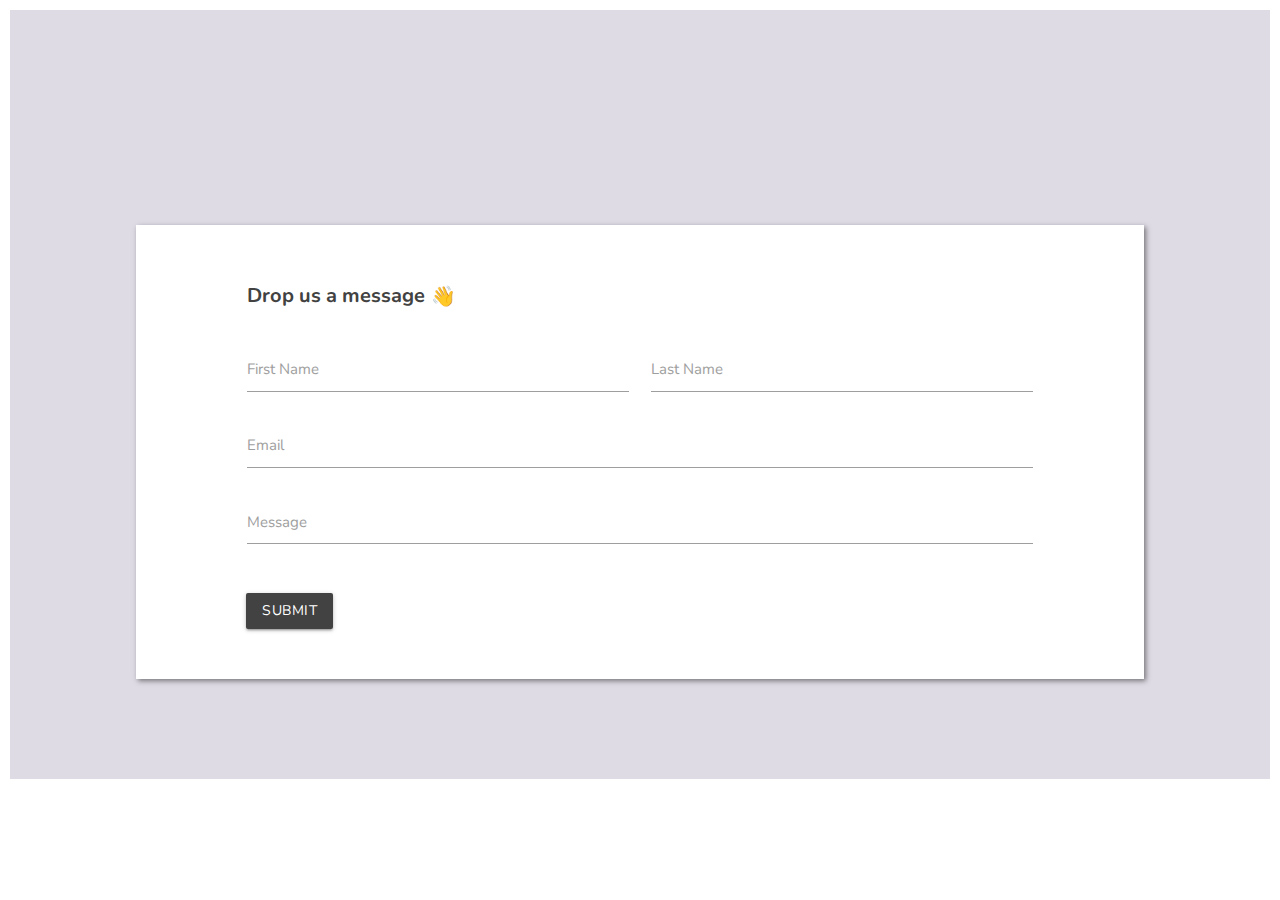
<file: index.html>
<!DOCTYPE html>
<html lang="en">
<head>

  <title>SNKBTE</title>

  <meta name="description" content="exuve" />

  <meta http-equiv="Content-Type" content="text/html; charset=UTF-8"/>
  <meta name="viewport" content="width=device-width, initial-scale=1, maximum-scale=1.0"/>

 <!-- Global site tag (gtag.js) - Google Analytics -->
 <script async src="https://www.googletagmanager.com/gtag/js?id=UA-93900315-2"></script>
 <script>
   window.dataLayer = window.dataLayer || [];
   function gtag(){dataLayer.push(arguments);}
   gtag('js', new Date());
 
   gtag('config', 'UA-93900315-2');
 </script>
 <!-- Global site tag (gtag.js) - Google Analytics -->

  


  <!-- CSS  -->
  <link href="https://fonts.googleapis.com/icon?family=Material+Icons" rel="stylesheet">
  <link href="css/materialize.css" type="text/css" rel="stylesheet" media="screen,projection"/>
  <link href="css/style.css" type="text/css" rel="stylesheet" media="screen,projection"/>

  <link rel="shortcut icon" href="https://res.cloudinary.com/mselbekk-com/image/upload/v1576804380/ee_dyap9v.png" type="image/x-icon" />

  <link href="https://fonts.googleapis.com/css?family=Roboto+Slab&display=swap" rel="stylesheet">
  <link href="https://fonts.googleapis.com/css?family=Poppins&display=swap" rel="stylesheet">
  <link href="https://fonts.googleapis.com/css?family=Bree+Serif|Lobster|Patua+One&display=swap" rel="stylesheet">
  <link href="https://fonts.googleapis.com/css?family=Nunito:600,700,800,900&display=swap" rel="stylesheet">
  <link href="https://afeld.github.io/emoji-css/emoji.css" rel="stylesheet">

  
  



  <script type="text/javascript">
    // global varibles
    var done = true,
        fading_div = document.getElementById('fading_div'),
        fade_in_button = document.getElementById('fade_in'),
        fade_out_button = document.getElementById('fade_out');
    
    function function_opacity(opacity_value, fade_in_or_fade_out) { // fade_in_or_out - 0 = fade in, 1 = fade out
        fading_div.style.opacity = opacity_value / 100;
        fading_div.style.filter = 'alpha(opacity=' + opacity_value + ')';
        if (fade_in_or_fade_out == 'in' && opacity_value == 1) {
            fading_div.style.display = 'block';
        }
        if (fade_in_or_fade_out == 'in' && opacity_value == 100) {
            done = true;
        }
        if (fade_in_or_fade_out == 'out' && opacity_value == 1) {
            fading_div.style.display = 'none';
            done = true;
        }
    }
    //this will equlaize the end result
    // fade in button
    fade_in_button.onclick = function () {
        if (done && fading_div.style.opacity !== '1') {
            done = false;
            for (var i = 1; i <= 100; i++) {
                setTimeout("function_opacity(" + i + ",'in')", i * 5);
            }
        }
    };
    
    // fade out button
    fade_out_button.onclick = function () {
        if (done && fading_div.style.opacity !== '0') {
            done = false;
            for (var i = 100; i >= 1; i--) {
                setTimeout("function_opacity(" + i + ",'out')", (i - 100) * -1 * 5);
            }
        }
    };
    alert (test);
    </script>








</head>
<body>
  <!-- <nav class="light-blue lighten-1" role="navigation">
    <div class="nav-wrapper container"><a id="logo-container" href="#" class="brand-logo">Logo</a>
      <ul class="right hide-on-med-and-down">
        <li><a href="#">Navbar Link</a></li>
      </ul>

      <ul id="nav-mobile" class="sidenav">
        <li><a href="#">Navbar Link</a></li>
      </ul>
      <a href="#" data-target="nav-mobile" class="sidenav-trigger"><i class="material-icons">menu</i></a>
    </div>
  </nav> -->

  <div class="background-cover">
    
    <!-- <img src="img/ee.png"/> -->

  <div class="section no-pad-bot top" id="index-banner">
    <div class="container top">

      <br><br>


      <!-- <img src="img/1_enrfk1.png">

      <div class="section-2">
        <h1>Sample header text</h1>


      </div> -->

    
      <!-- <h1 id="fade_in">COMING SOON!</h1> -->
      <!-- <div class="row below">
        <h5 class="header col s12">Hello<span class="emoji">👋</span>My name is Rory Davies and im a Digital Sales Manager at News UK. I have 5+ years in the media industry, specialing in agency sales. See my employment / work experience <a href="https://www.linkedin.com/in/rory-davies-329303a5/">here</a></h5>
      </div> -->

      <!-- <i class="em em-wave"></i> -->

      <!-- <div class="row">

          <a href="https://www.linkedin.com/in/morgan-christian-selbekk-a0617738/" target="blank">
           <svg width="40" height="40" viewBox="0 0 46 46" fill="none" xmlns="http://www.w3.org/2000/svg">
              <rect width="46" height="46" rx="23" fill="#272727"/>
              <path d="M15.8891 14.0156C14.5142 14.0156 13.6152 14.9184 13.6152 16.105C13.6152 17.2655 14.4874 18.1941 15.8363 18.1941H15.8624C17.2642 18.1941 18.1366 17.2655 18.1366 16.105C18.1104 14.9184 17.2642 14.0156 15.8891 14.0156Z" fill="white"/>
              <path d="M13.8528 19.8451H17.8722V31.9376H13.8528V19.8451Z" fill="white"/>
              <path d="M27.7379 19.5613C25.5696 19.5613 24.1156 21.5988 24.1156 21.5988V19.8451H20.0961V31.9376H24.1154V25.1847C24.1154 24.8232 24.1416 24.4622 24.2478 24.2037C24.5384 23.4818 25.1996 22.7339 26.31 22.7339C27.7645 22.7339 28.3462 23.8429 28.3462 25.4685V31.9376H32.3652V25.004C32.3652 21.2897 30.3822 19.5613 27.7379 19.5613Z" fill="white"/>
              </svg>
              
          </a>

          <a href="https://twitter.com/mselbekk1" target="blank">
            <svg width="40" height="40" viewBox="0 0 46 46" fill="none" xmlns="http://www.w3.org/2000/svg">
              <rect width="46" height="46" rx="23" fill="#272727"/>
              <g clip-path="url(#clip0)">
              <path d="M33 18.6088C32.2934 18.9188 31.5406 19.1242 30.7556 19.2239C31.5631 18.7418 32.1794 17.9842 32.4692 17.071C31.7163 17.5199 30.8851 17.8369 29.9992 18.0139C29.2843 17.2527 28.2654 16.7812 27.1539 16.7812C24.9974 16.7812 23.2613 18.5316 23.2613 20.6774C23.2613 20.9862 23.2874 21.2831 23.3516 21.5657C20.1132 21.4077 17.2478 19.8557 15.3229 17.4914C14.9868 18.0744 14.7897 18.7418 14.7897 19.4603C14.7897 20.8092 15.4844 22.0051 16.5199 22.6974C15.8941 22.6855 15.2801 22.5038 14.76 22.2176C14.76 22.2295 14.76 22.2449 14.76 22.2604C14.76 24.1532 16.1102 25.7255 17.8807 26.0877C17.5637 26.1744 17.2181 26.2159 16.8595 26.2159C16.6101 26.2159 16.3584 26.2017 16.1221 26.1494C16.6267 27.692 18.0589 28.8261 19.7618 28.8629C18.4365 29.8996 16.7538 30.5242 14.9322 30.5242C14.6128 30.5242 14.3064 30.5099 14 30.4707C15.7254 31.5834 17.7703 32.2188 19.9755 32.2188C27.1432 32.2188 31.062 26.2812 31.062 21.1346C31.062 20.9624 31.0561 20.7962 31.0478 20.6311C31.8208 20.0825 32.4704 19.3973 33 18.6088Z" fill="white"/>
              </g>
              <defs>
              <clipPath id="clip0">
              <rect width="19" height="19" fill="white" transform="translate(14 15)"/>
              </clipPath>
              </defs>
              </svg>
              
            </a>

            <a href="https://res.cloudinary.com/mselbekk-com/image/upload/v1568562470/MS-CV-2020_ujqaxs.pdf" target="_blank" title="CV">

              <svg width="40" height="40" viewBox="0 0 46 46" fill="none" xmlns="http://www.w3.org/2000/svg">
                <rect width="46" height="46" rx="23" fill="#272727"/>
                <rect x="12" y="15" width="22" height="16" fill="white"/>
                <path class="cv" d="M15.33 23.48C15.33 22.7867 15.48 22.17 15.78 21.63C16.08 21.0833 16.4967 20.66 17.03 20.36C17.57 20.0533 18.18 19.9 18.86 19.9C19.6933 19.9 20.4067 20.12 21 20.56C21.5933 21 21.99 21.6 22.19 22.36H20.31C20.17 22.0667 19.97 21.8433 19.71 21.69C19.4567 21.5367 19.1667 21.46 18.84 21.46C18.3133 21.46 17.8867 21.6433 17.56 22.01C17.2333 22.3767 17.07 22.8667 17.07 23.48C17.07 24.0933 17.2333 24.5833 17.56 24.95C17.8867 25.3167 18.3133 25.5 18.84 25.5C19.1667 25.5 19.4567 25.4233 19.71 25.27C19.97 25.1167 20.17 24.8933 20.31 24.6H22.19C21.99 25.36 21.5933 25.96 21 26.4C20.4067 26.8333 19.6933 27.05 18.86 27.05C18.18 27.05 17.57 26.9 17.03 26.6C16.4967 26.2933 16.08 25.87 15.78 25.33C15.48 24.79 15.33 24.1733 15.33 23.48ZM29.8272 19.98L27.3372 27H25.1972L22.7072 19.98H24.5272L26.2672 25.28L28.0172 19.98H29.8272Z" fill="#272727"/>
                </svg>
            </a>
      </div> -->
      <br><br>
<!--Here-->
    </div>
  </div>




<!-- <div class="section no-pad-bot middle">
<div class="container middle">
  <div class="row">
<div class="col s6 skills-left">
  <h1>Main skill set</h1>
  <ul>
    <li><img src="img/icon-1.svg" alt="HTML">HTML</li>
    <li><img src="img/icon-2.svg" alt="CSS">CSS</li>
    <li><img src="img/icon-3.svg" alt="JavaScript">JavaScript (learning)</li>
    <li><img src="img/icon-4.svg" alt="Tech Support">Tech Support</li>
    <li><img src="img/icon-5.svg" alt="Customer Success">Customer Success</li>
  </ul>
</div>
<div class="col s6 skills-right">
  <h1>Experience using</h1>
  <ul>
      <li><img src="img/icon-7.svg" alt="SFCC">SFCC</li>
      <li><img src="img/icon-8.svg" alt="Magento">Magento</li>
      <li><img src="img/icon-9.svg" alt="Shopify">Shopify</li>
      <li><img src="img/icon-6.svg" alt="Wordpress">Wordpress</li>
      <li><img src="img/icon-10.svg" alt="Photoshop">Photoshop</li>
  </ul>
</div>
</div>
</div>
</div> -->


  <footer class="page-footer">
    <div class="container bottom">
      <div class="row grey-box">

        <h2>Drop us a message<span class="emoji">👋</span> </h2>
       
                <form class="col s12" name="contact" data-netlify="true">

                  <div class="row">
                    <div class="input-field col s6">
                      <input id="first_name" type="text" type="text" name="first name">
                      <label for="first_name" >First Name</label>
                    </div>
                    <div class="input-field col s6">
                      <input id="last_name" type="text" type="text" name="second name">
                      <label for="last_name">Last Name</label>
                    </div>
                  </div>

                  <div class="row">
                    <div class="input-field col s12">
                      <input id="email" type="email" type="email" name="email">
                      <label for="email">Email</label>
                    </div>
                  </div>

                  <div class="row">
                      <div class="input-field col s12">
                        <textarea id="textarea2" class="materialize-textarea" data-length="120" name="message"></textarea>
                        <label for="textarea2">Message</label>
                      </div>
                    </div>

                    <div class="row">
                        <button id="send" class="btn waves-effect waves-light" type="submit" name="action" value="Send">Submit</button>
                    </div>
                  </form>
                </form>
              </div>
      </div>
  </footer>
</div>


  <!--  Scripts-->
  <script src="https://code.jquery.com/jquery-2.1.1.min.js"></script>
  <script src="js/materialize.js"></script>
  <script src="js/init.js"></script>


  </body>
</html>
</file>
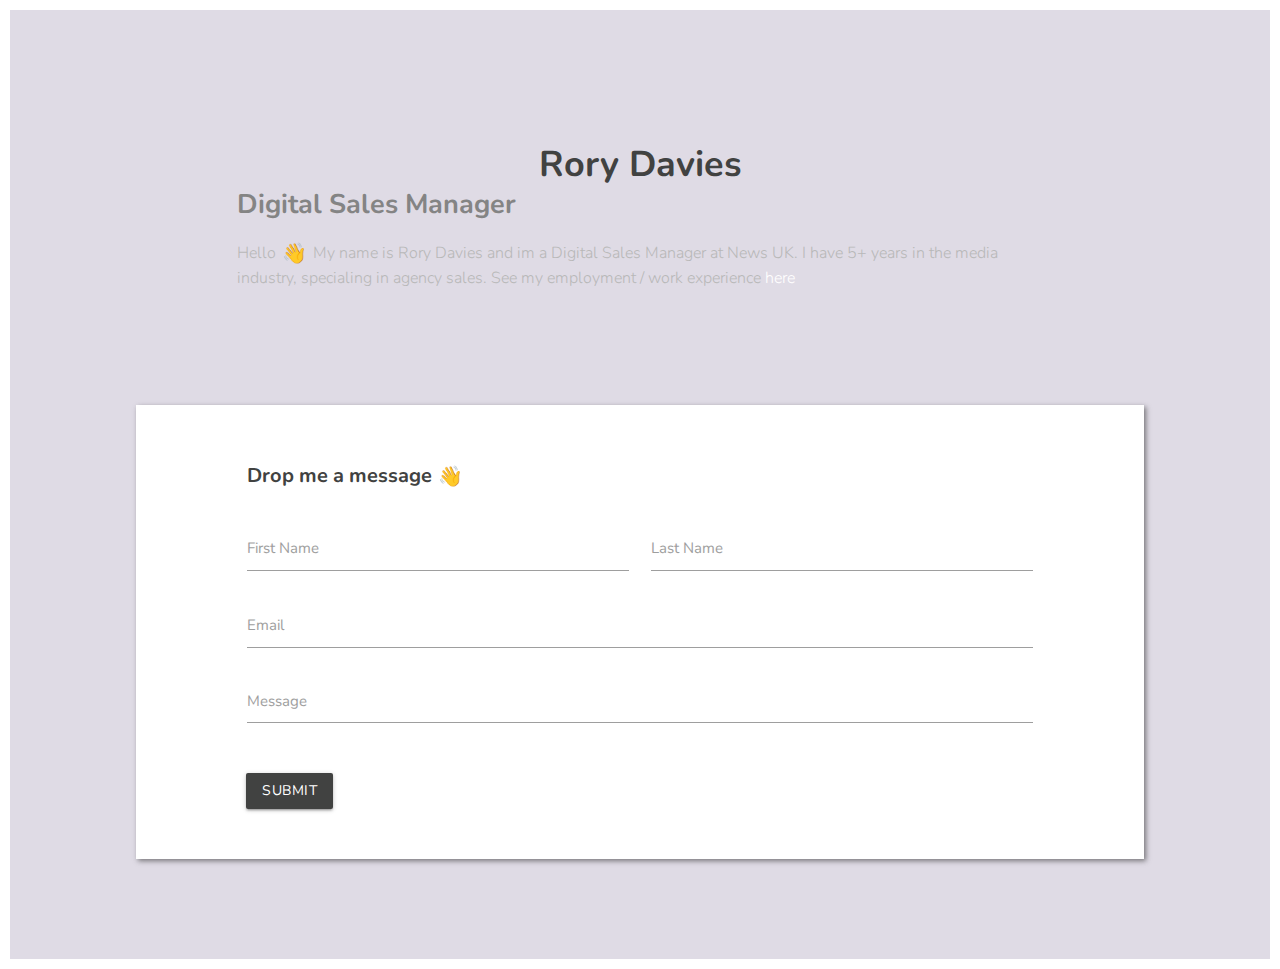
<file: index copy.html>
<!DOCTYPE html>
<html lang="en">
<head>

  <title>Rory Davies</title>

  <meta name="description" content="My name is Rory Davies and im a Digital Sales Manager at News UK. I have 5+ years in the media industry, specialing in agency sales" />

  <meta http-equiv="Content-Type" content="text/html; charset=UTF-8"/>
  <meta name="viewport" content="width=device-width, initial-scale=1, maximum-scale=1.0"/>

 <!-- Global site tag (gtag.js) - Google Analytics -->
 <script async src="https://www.googletagmanager.com/gtag/js?id=UA-93900315-2"></script>
 <script>
   window.dataLayer = window.dataLayer || [];
   function gtag(){dataLayer.push(arguments);}
   gtag('js', new Date());
 
   gtag('config', 'UA-93900315-2');
 </script>
 <!-- Global site tag (gtag.js) - Google Analytics -->

  


  <!-- CSS  -->
  <link href="https://fonts.googleapis.com/icon?family=Material+Icons" rel="stylesheet">
  <link href="css/materialize.css" type="text/css" rel="stylesheet" media="screen,projection"/>
  <link href="css/style.css" type="text/css" rel="stylesheet" media="screen,projection"/>

  <link rel="shortcut icon" href="https://res.cloudinary.com/mselbekk-com/image/upload/v1576209580/roryyyyy_i2m20n.png" type="image/x-icon" />

  <link href="https://fonts.googleapis.com/css?family=Roboto+Slab&display=swap" rel="stylesheet">
  <link href="https://fonts.googleapis.com/css?family=Poppins&display=swap" rel="stylesheet">
  <link href="https://fonts.googleapis.com/css?family=Bree+Serif|Lobster|Patua+One&display=swap" rel="stylesheet">
  <link href="https://fonts.googleapis.com/css?family=Nunito:600,700,800,900&display=swap" rel="stylesheet">
  <link href="https://afeld.github.io/emoji-css/emoji.css" rel="stylesheet">

  
  



  <script type="text/javascript">
    // global varibles
    var done = true,
        fading_div = document.getElementById('fading_div'),
        fade_in_button = document.getElementById('fade_in'),
        fade_out_button = document.getElementById('fade_out');
    
    function function_opacity(opacity_value, fade_in_or_fade_out) { // fade_in_or_out - 0 = fade in, 1 = fade out
        fading_div.style.opacity = opacity_value / 100;
        fading_div.style.filter = 'alpha(opacity=' + opacity_value + ')';
        if (fade_in_or_fade_out == 'in' && opacity_value == 1) {
            fading_div.style.display = 'block';
        }
        if (fade_in_or_fade_out == 'in' && opacity_value == 100) {
            done = true;
        }
        if (fade_in_or_fade_out == 'out' && opacity_value == 1) {
            fading_div.style.display = 'none';
            done = true;
        }
    }
    
    // fade in button
    fade_in_button.onclick = function () {
        if (done && fading_div.style.opacity !== '1') {
            done = false;
            for (var i = 1; i <= 100; i++) {
                setTimeout("function_opacity(" + i + ",'in')", i * 5);
            }
        }
    };
    
    // fade out button
    fade_out_button.onclick = function () {
        if (done && fading_div.style.opacity !== '0') {
            done = false;
            for (var i = 100; i >= 1; i--) {
                setTimeout("function_opacity(" + i + ",'out')", (i - 100) * -1 * 5);
            }
        }
    };
    alert (test);
    </script>








</head>
<body>
  <!-- <nav class="light-blue lighten-1" role="navigation">
    <div class="nav-wrapper container"><a id="logo-container" href="#" class="brand-logo">Logo</a>
      <ul class="right hide-on-med-and-down">
        <li><a href="#">Navbar Link</a></li>
      </ul>

      <ul id="nav-mobile" class="sidenav">
        <li><a href="#">Navbar Link</a></li>
      </ul>
      <a href="#" data-target="nav-mobile" class="sidenav-trigger"><i class="material-icons">menu</i></a>
    </div>
  </nav> -->

  <div class="background-cover">

  <div class="section no-pad-bot top" id="index-banner">
    <div class="container top">

      <br><br>

    
      <h1 id="fade_in">Rory Davies</h1>
      <h2 class="">Digital Sales Manager</h2>
      <div class="row below">
        <h5 class="header col s12">Hello<span class="emoji">👋</span>My name is Rory Davies and im a Digital Sales Manager at News UK. I have 5+ years in the media industry, specialing in agency sales. See my employment / work experience <a href="https://www.linkedin.com/in/rory-davies-329303a5/">here</a></h5>
      </div>

      <!-- <i class="em em-wave"></i> -->

      <!-- <div class="row">

          <a href="https://www.linkedin.com/in/morgan-christian-selbekk-a0617738/" target="blank">
           <svg width="40" height="40" viewBox="0 0 46 46" fill="none" xmlns="http://www.w3.org/2000/svg">
              <rect width="46" height="46" rx="23" fill="#272727"/>
              <path d="M15.8891 14.0156C14.5142 14.0156 13.6152 14.9184 13.6152 16.105C13.6152 17.2655 14.4874 18.1941 15.8363 18.1941H15.8624C17.2642 18.1941 18.1366 17.2655 18.1366 16.105C18.1104 14.9184 17.2642 14.0156 15.8891 14.0156Z" fill="white"/>
              <path d="M13.8528 19.8451H17.8722V31.9376H13.8528V19.8451Z" fill="white"/>
              <path d="M27.7379 19.5613C25.5696 19.5613 24.1156 21.5988 24.1156 21.5988V19.8451H20.0961V31.9376H24.1154V25.1847C24.1154 24.8232 24.1416 24.4622 24.2478 24.2037C24.5384 23.4818 25.1996 22.7339 26.31 22.7339C27.7645 22.7339 28.3462 23.8429 28.3462 25.4685V31.9376H32.3652V25.004C32.3652 21.2897 30.3822 19.5613 27.7379 19.5613Z" fill="white"/>
              </svg>
              
          </a>

          <a href="https://twitter.com/mselbekk1" target="blank">
            <svg width="40" height="40" viewBox="0 0 46 46" fill="none" xmlns="http://www.w3.org/2000/svg">
              <rect width="46" height="46" rx="23" fill="#272727"/>
              <g clip-path="url(#clip0)">
              <path d="M33 18.6088C32.2934 18.9188 31.5406 19.1242 30.7556 19.2239C31.5631 18.7418 32.1794 17.9842 32.4692 17.071C31.7163 17.5199 30.8851 17.8369 29.9992 18.0139C29.2843 17.2527 28.2654 16.7812 27.1539 16.7812C24.9974 16.7812 23.2613 18.5316 23.2613 20.6774C23.2613 20.9862 23.2874 21.2831 23.3516 21.5657C20.1132 21.4077 17.2478 19.8557 15.3229 17.4914C14.9868 18.0744 14.7897 18.7418 14.7897 19.4603C14.7897 20.8092 15.4844 22.0051 16.5199 22.6974C15.8941 22.6855 15.2801 22.5038 14.76 22.2176C14.76 22.2295 14.76 22.2449 14.76 22.2604C14.76 24.1532 16.1102 25.7255 17.8807 26.0877C17.5637 26.1744 17.2181 26.2159 16.8595 26.2159C16.6101 26.2159 16.3584 26.2017 16.1221 26.1494C16.6267 27.692 18.0589 28.8261 19.7618 28.8629C18.4365 29.8996 16.7538 30.5242 14.9322 30.5242C14.6128 30.5242 14.3064 30.5099 14 30.4707C15.7254 31.5834 17.7703 32.2188 19.9755 32.2188C27.1432 32.2188 31.062 26.2812 31.062 21.1346C31.062 20.9624 31.0561 20.7962 31.0478 20.6311C31.8208 20.0825 32.4704 19.3973 33 18.6088Z" fill="white"/>
              </g>
              <defs>
              <clipPath id="clip0">
              <rect width="19" height="19" fill="white" transform="translate(14 15)"/>
              </clipPath>
              </defs>
              </svg>
              
            </a>

            <a href="https://res.cloudinary.com/mselbekk-com/image/upload/v1568562470/MS-CV-2020_ujqaxs.pdf" target="_blank" title="CV">

              <svg width="40" height="40" viewBox="0 0 46 46" fill="none" xmlns="http://www.w3.org/2000/svg">
                <rect width="46" height="46" rx="23" fill="#272727"/>
                <rect x="12" y="15" width="22" height="16" fill="white"/>
                <path class="cv" d="M15.33 23.48C15.33 22.7867 15.48 22.17 15.78 21.63C16.08 21.0833 16.4967 20.66 17.03 20.36C17.57 20.0533 18.18 19.9 18.86 19.9C19.6933 19.9 20.4067 20.12 21 20.56C21.5933 21 21.99 21.6 22.19 22.36H20.31C20.17 22.0667 19.97 21.8433 19.71 21.69C19.4567 21.5367 19.1667 21.46 18.84 21.46C18.3133 21.46 17.8867 21.6433 17.56 22.01C17.2333 22.3767 17.07 22.8667 17.07 23.48C17.07 24.0933 17.2333 24.5833 17.56 24.95C17.8867 25.3167 18.3133 25.5 18.84 25.5C19.1667 25.5 19.4567 25.4233 19.71 25.27C19.97 25.1167 20.17 24.8933 20.31 24.6H22.19C21.99 25.36 21.5933 25.96 21 26.4C20.4067 26.8333 19.6933 27.05 18.86 27.05C18.18 27.05 17.57 26.9 17.03 26.6C16.4967 26.2933 16.08 25.87 15.78 25.33C15.48 24.79 15.33 24.1733 15.33 23.48ZM29.8272 19.98L27.3372 27H25.1972L22.7072 19.98H24.5272L26.2672 25.28L28.0172 19.98H29.8272Z" fill="#272727"/>
                </svg>
            </a>
      </div> -->
      <br><br>
<!--Here-->
    </div>
  </div>




<!-- <div class="section no-pad-bot middle">
<div class="container middle">
  <div class="row">
<div class="col s6 skills-left">
  <h1>Main skill set</h1>
  <ul>
    <li><img src="img/icon-1.svg" alt="HTML">HTML</li>
    <li><img src="img/icon-2.svg" alt="CSS">CSS</li>
    <li><img src="img/icon-3.svg" alt="JavaScript">JavaScript (learning)</li>
    <li><img src="img/icon-4.svg" alt="Tech Support">Tech Support</li>
    <li><img src="img/icon-5.svg" alt="Customer Success">Customer Success</li>
  </ul>
</div>
<div class="col s6 skills-right">
  <h1>Experience using</h1>
  <ul>
      <li><img src="img/icon-7.svg" alt="SFCC">SFCC</li>
      <li><img src="img/icon-8.svg" alt="Magento">Magento</li>
      <li><img src="img/icon-9.svg" alt="Shopify">Shopify</li>
      <li><img src="img/icon-6.svg" alt="Wordpress">Wordpress</li>
      <li><img src="img/icon-10.svg" alt="Photoshop">Photoshop</li>
  </ul>
</div>
</div>
</div>
</div> -->


  <footer class="page-footer">
    <div class="container bottom">
      <div class="row grey-box">

        <h2>Drop me a message<span class="emoji">👋</span> </h2>
       
                <form class="col s12" name="contact" data-netlify="true">

                  <div class="row">
                    <div class="input-field col s6">
                      <input id="first_name" type="text" type="text" name="first name">
                      <label for="first_name" >First Name</label>
                    </div>
                    <div class="input-field col s6">
                      <input id="last_name" type="text" type="text" name="second name">
                      <label for="last_name">Last Name</label>
                    </div>
                  </div>

                  <div class="row">
                    <div class="input-field col s12">
                      <input id="email" type="email" type="email" name="email">
                      <label for="email">Email</label>
                    </div>
                  </div>

                  <div class="row">
                      <div class="input-field col s12">
                        <textarea id="textarea2" class="materialize-textarea" data-length="120" name="message"></textarea>
                        <label for="textarea2">Message</label>
                      </div>
                    </div>

                    <div class="row">
                        <button id="send" class="btn waves-effect waves-light" type="submit" name="action" value="Send">Submit</button>
                    </div>
                  </form>
                </form>
              </div>
      </div>
  </footer>
</div>


  <!--  Scripts-->
  <script src="https://code.jquery.com/jquery-2.1.1.min.js"></script>
  <script src="js/materialize.js"></script>
  <script src="js/init.js"></script>


  </body>
</html>
</file>
<file: css/style.css>
.icon-block {
  padding: 0 15px;
}
.icon-block .material-icons {
	font-size: inherit;
}

body {
  margin:10px;
  background-color:#fff;
}

.background-cover {
  /* background-color: red; */


  /* background-image: url("https://res.cloudinary.com/mselbekk-com/image/upload/v1576789947/pattern_eus3wg.svg"); */

  background-color: #e0e4ff;




/* background-image: url("data:image/svg+xml,%3Csvg xmlns='http://www.w3.org/2000/svg' width='40' height='40' viewBox='0 0 40 40'%3E%3Cg fill-rule='evenodd'%3E%3Cg fill='%234c4c4d' fill-opacity='0.16'%3E%3Cpath d='M0 38.59l2.83-2.83 1.41 1.41L1.41 40H0v-1.41zM0 1.4l2.83 2.83 1.41-1.41L1.41 0H0v1.41zM38.59 40l-2.83-2.83 1.41-1.41L40 38.59V40h-1.41zM40 1.41l-2.83 2.83-1.41-1.41L38.59 0H40v1.41zM20 18.6l2.83-2.83 1.41 1.41L21.41 20l2.83 2.83-1.41 1.41L20 21.41l-2.83 2.83-1.41-1.41L18.59 20l-2.83-2.83 1.41-1.41L20 18.59z'/%3E%3C/g%3E%3C/g%3E%3C/svg%3E"); */

background-color: #DFDBE5;
background-image: url("https://res.cloudinary.com/mselbekk-com/image/upload/v1576810436/IMG_3404_dbhmda.jpg");







/* background-color: #000; */


/* background-position-x: 50px; */
/* background: rgb(6,0,105);
background: linear-gradient(90deg, rgba(6,0,105,1) 0%, rgba(93,9,177,1) 55%, rgba(179,0,255,1) 100%); */
}

.background-cover img {
  width: 50px;
  position: top left;
  margin: 20px 0px 0px 20px;
  /* opacity: .8; */
}

/* .background-cover img.rightcorner{
  width: 50px;
  position: top right;
  margin: 20px 0px 0px 20px;
  /* opacity: .8; }*/


.light-blue {background-color: #EBEDF2!important;}
.light-blue.lighten-1 {background-color: #EBEDF2!important;}

.section.no-pad-bot.top{

  background: none!important;
  /* min-height: 550px; */
  height: 100%;
  padding-bottom: 20px;
}


.section.no-pad-bot {
  /* background-color: #ffffff!important; */
  background: none!important;
}

.container {
  max-width:1100px;
  width: 80%;
}


.container.top {
  margin-top: 70px;
  /* margin-bottom:100px; */
  padding-left:6.75rem;
  padding-right: 6.7rem;
  /* background-image: url("https://res.cloudinary.com/mselbekk-com/image/upload/v1568657764/50B_bjb4u0.png"); */
  background-repeat: no-repeat;
  background-position: right;
  /* opacity: .6; */
  /* background-color: #F9FBFE; */
  /* background-color: #fff; */
  /* webkit-box-shadow: 2px 2px 5px 0px rgba(50, 50, 50, 0.6);
  -moz-box-shadow:    2px 2px 5px 0px rgba(50, 50, 50, 0.6);
  box-shadow:         2px 2px 5px 0px rgba(50, 50, 50, 0.6); */

} 


.container.top h1, h5 {text-align: left;}


span.emoji {
  font-size: 20px;
  vertical-align: middle;
  margin: 0px 6px

}



.container.top h1 {
  font-size: 36px;
  font-family:'Nunito', sans-serif;

  /* font-family: 'Roboto Slab', serif; */
  /* font-family: 'Bree Serif', serif; */
  font-weight: bold;
  /* color: #474747; */
  /* color: #272727; */
  color: #414241;
  /* color: #fff; */
  margin-bottom: 5px;
  margin-top: 5px;
  opacity:1.0;
    transition: opacity 2s;
    -webkit-transition: opacity 2s; /* Safari */
    text-align: center;
}

.container.top h1 span {
  color: rgb(104, 104, 104);
}

.container.top h2 {
  font-size: 27px;
  /* font-family: 'Roboto Slab', serif; */
  font-family:'Nunito', sans-serif;
  /* font-family: 'Bree Serif', serif; */
  font-weight: bold;
  /* color: #CACACA; */
  color: #848484;
  margin-top: 0px;
}

/* .container.top h2 span{
color:#000;
} */

  .container.top h2 br {display:none;}


.container.top h5 {
  padding-left:0px!important;
  padding-right:0px!important;
  margin-top: 0px;
  font-family:'Nunito', sans-serif;
  /* font-family: 'Poppins', sans-serif; */
  font-size: 16px;
  font-weight: 300;
  /* color: #767676; */
  /* color: #808080; */
  color: #b8b8b8;
  line-height: 1.5em;
}

.container.top h5 a {
  color: #fff;
  /* text-decoration: underline; */
}

.container.top .row.below {
  margin-bottom: 20px;}



.container.top svg {margin-right: 15px;}

.container.top a {
  display: inline-block;
}


.container.top .row {
  text-align: left!important;
  padding-right: 0px!important;
}


  /* svg path:hover {
    fill: red!important;
  } */


  svg path {
    fill: #fff;
  }

  svg path.cv {
    fill: #000!important;
  }

/* 
  svg path.cv {
    fill: #fff;
  } */
 
 
  
  /* svg path:hover {
    fill: #C1A05D;
    color: #C1A05D;
  }
 
  svg path {
    transition: 300ms;
    transition-timing-function: ease-in-out;
    -webkit-transition: 300ms;
    -webkit-transition-timing-function: ease-in-out;
  } */
  


.container.middle .row {
  margin: 60px 0px;
}

.icon-block.one {
  background-color: #474747;
  min-height: 400px;
  border: 2px solid #EBEDF2;
}


.icon-block.two {
  background-color: #fff;
  min-height: 400px;
  border: 2px solid #EBEDF2;
}






/*MIDDLE*/


.section.no-pad-bot.middle{
  
  background: none!important;
  min-height: 100%;
  padding-bottom: 20px;
}

.container.middle {
  
  /* width: 80%; */
}


.container.middle {
  max-width:1100px;
  /* margin-top: 40px!important; */
  min-height: 300px;
  padding-left:6.75rem;
  padding-right: 6.7rem;
  padding-bottom: 40px;
  /* background-image: url("https://res.cloudinary.com/mselbekk-com/image/upload/v1568657764/50B_bjb4u0.png"); */
  background-repeat: no-repeat;
  background-position: right;
  /* opacity: .6; */
  /* background-color: #F9FBFE; */
  background-color: #414141;
  webkit-box-shadow: 2px 2px 5px 0px rgba(50, 50, 50, 0.6);
  -moz-box-shadow:    2px 2px 5px 0px rgba(50, 50, 50, 0.6);
  box-shadow:         2px 2px 5px 0px rgba(50, 50, 50, 0.6);

} 

.container.middle .row{
  margin: 0px;
}

.col.s6.skills-left {
  /* background-color: white; */
}

.col.s6.skills-right {
  /* background-color: white; */
}

.container.middle h1 {
    font-size: 20px;
    font-family:'Nunito', sans-serif;
    /* font-family: 'Roboto Slab', serif; */
    /* font-family: 'Bree Serif', serif; */
    font-weight: bold;
    /* color: #CACACA; */
    color: #dadada;
    margin-bottom: 40px;
    margin-top: 60px;

}

.container.middle li {
  font-size: 14px;
  color: #b8b8b8;
  font-family:'Nunito', sans-serif;
  /* font-family: Poppins, sans-serif; */
  margin-bottom: 15px;
}

.container.middle img {
  vertical-align: middle;
  margin-right: 10px;
  opacity: .9;
}
















/*FOOTER*/


.page-footer {

  background: none!important;
  padding-bottom: 50px!important;
  
}

.page-footer h2 {
  font-size: 20px;
  font-family: 'Nunito', sans-serif;
  /* font-family: 'Roboto Slab', serif; */
  /* font-family: 'Bree Serif', serif; */
  font-weight: bold;
  /* color: #CACACA; */
  color: #414241;
  margin-bottom: 30px;
  margin-top: 10px;
  padding-left:0.75rem;
}

.container.bottom {
  background-color: #fff;
  margin-bottom: 50px;
  /* margin-top: 40px; */
  webkit-box-shadow: 2px 2px 5px 0px rgba(50, 50, 50, 0.6);
  -moz-box-shadow:    2px 2px 5px 0px rgba(50, 50, 50, 0.6);
  box-shadow:         2px 2px 5px 0px rgba(50, 50, 50, 0.6);

}


.container.bottom .row.grey-box {
  padding-top: 50px;
  padding-right: 100px;
  padding-left: 100px;
  padding-bottom: 50px;
}



/* .row .col .s12 .grey-bottom {
  padding-left: 6.75rem;
  padding-right: 6.75rem;
} */

.page-footer .row {
  margin-bottom: 0px;
}

.page-footer .row .col.l6 {
  margin-bottom: 30px;
  margin-top: 20px
}


.page-footer button {
  margin-left: 10px!important;
  margin-top:20px;
  font-family:'Nunito', sans-serif;
}

.page-footer input#first_name {color: #000;}
.page-footer input#email {color: #000;}
.page-footer input#last_name {color: #000;}
.page-footer textarea#textarea2 {color: #000;}

.page-footer button {
 background-color: #414241!important;
}


.page-footer button:hover {
  background-color: #ccc;
 }

 .page-footer .input-field {
  margin-top: .5rem;

}

.page-footer .footer-copyright {
  background-color: #000;
}

.input-field > label {
  font-family:'Nunito', sans-serif;
}


/*FOOTER*/












/* MEDIA QUEIRYS */



@media only screen and (max-width: 1100px) {

  .container.top .row {
    padding-right: 0%!important;
  }

  .container.top {margin-top: 60px;}

}


@media only screen and (max-width: 1000px) {
  .container.top {
    padding-left: 4.75rem;
    padding-right: 4.75rem;
  }

  .container.middle{
    padding-left: 4.75rem;
    padding-right: 4.75rem;
  }

  .container.bottom .row.grey-box{
    padding-left: 4.75rem;
    padding-right: 4.75rem;
  }
}


/* TABLET */
@media only screen and (max-width: 900px) {

  .container.top .row {
    padding-right: 0%!important;
  }


  .container.top h1 {
    font-size: 30px;
    line-height: 30px;
  }

  .container.top h2 {
    font-size: 20px;
    line-height: 30px;
  }

  .container.top h5 {
    font-size: 14px;
    /* line-height: 30px; */
  }

  .row.grey-box  .row .col.s6 {width: 100%;}

}
/* TABLET */



@media only screen and (max-width: 800px) {
  .container.top {margin-top: 40px;}
  .container.middle .skills-left {width: 100%;padding-left: 0px;padding-right: 0px;}
  .container.middle .skills-right {width: 100%;padding-left: 0px;padding-right: 0px;}

  /* .grey-box .row .col {padding-left: 0px;padding-right: 0px;} */

  /* .row.grey-box .row .col.s6 {padding-left: 0px!important;padding-right: 0px;} */

}








/* MOBILE */
@media only screen and (max-width: 702px) {
  
  .container.top h1 {font-size: 30px;margin-top: 10px;}
  .container.top h2 {font-size: 20px;}

  /* .container.top h2 br {display:block;} */

  .container.top {
    padding-left: 2.75rem;
    padding-right: 2.75rem;}


.container.middle{
  padding-left: 2.75rem;
  padding-right: 2.75rem;
}

.container.bottom .row.grey-box{
  padding-left: 2.75rem;
  padding-right: 2.75rem;
}

.container.top .row {
  margin-bottom: 0px;
}

.page-footer {
  padding-bottom: 10px!important;

}

/* MOBILE */

@media only screen and (max-width: 600px) {
  .row.grey-box  .row .col.s6 {width: 100%;}

  .container.top h2 {
    font-size: 18px;
   
    }

}

@media only screen and (max-width: 500px) {

  .background-cover {
    background-position-x: 34px;
  }
  .row.grey-box  .row .col.s6 {width: 100%;}

  .container.top {
    margin-top: 10px;
  }

  .container {
    width: 90%;
  }

  .container.top h1 {
    font-size: 25px;
    margin-bottom: 0px;
    }

    .container.top h2{
      font-size: 15px;
    }

  .section.no-pad-bot.top {
  padding-bottom: 10px;

}

.section.no-pad-bot.middle {
  padding-bottom: 10px;

}

}

@media only screen and (max-width: 400px) {
  .container.top h5 {
    font-size: 12px;
  }

  .container.top h2{
    font-size: 13px;
  }

  .container.top h1 {
  font-size: 25px;
  margin-bottom: 0px;
  }

  .container.middle h1{
    font-size: 15px;
  }

  .container.middle li{
    font-size: 12px;
  }

  .container.top h2{
    line-height: 18px;
  }

  .container.top {
    padding-left: 1.75rem;
    padding-right: 1.75rem;
  }

  .container.middle {
    padding-left: 1.75rem;
    padding-right: 1.75rem;
  }

  .container.bottom .row.grey-box {
    padding-left: 1.75rem;
    padding-right: 1.75rem;
  }



}
</file>
